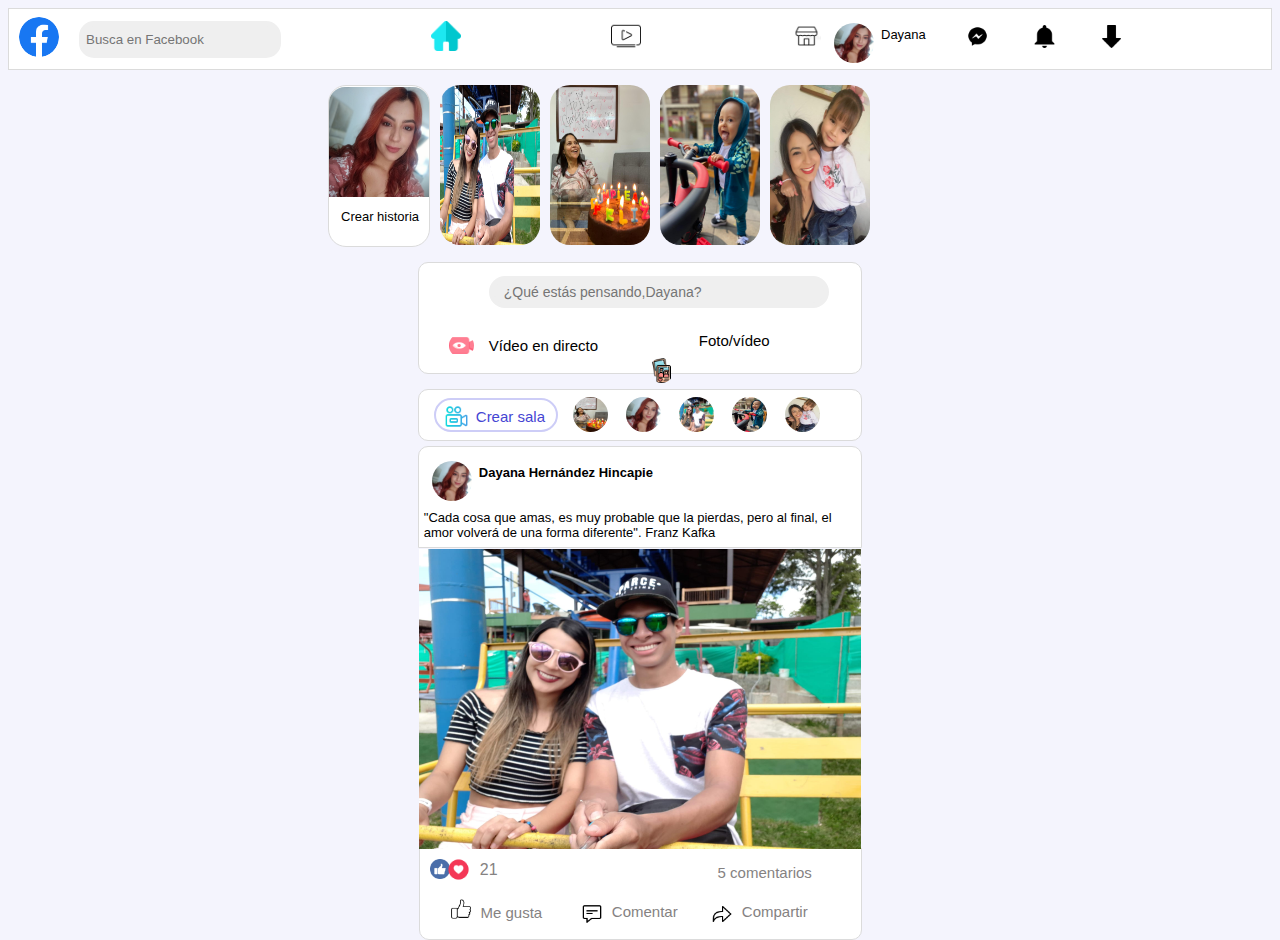
<file: index.html>
<!DOCTYPE html>
<html lang="en">
<head>
    <meta charset="UTF-8">
    <meta http-equiv="X-UA-Compatible" content="IE=edge">
    <meta name="viewport" content="width=device-width, initial-scale=1.0">
    <link rel="stylesheet" type="text/css" href ="./style/styles.css">
    <title>Facebook</title>
</head>
<body>
    <header>
        <img src="./assets/facebook.png" class="icono">
        <input type="text" placeholder="Busca en Facebook">
        <div class="opciones">
            <img src="./assets/home.png">
            <img src="./assets/video.png">
            <img src="./assets/marketplace.jpg">
        </div>
        <div class="perfil">
            <img src="./assets/Dayana.jpg">
            <p>Dayana</p>
        </div>
        <div class="notificaciones">
            <img src ="./assets/messenger.png">
            <img src ="./assets/boton-de-notificaciones.png">
            <img src ="./assets/flecha-hacia-abajo.png">
        </div>
    </header>
    <section class="Historias">
        <div class="contenedor">
           <div class="tuhistoria">
            <img src="./assets/Dayana.jpg" class="imagenUno">
            <p>Crear historia</p>
        </div>
        <div class="abajoHistoria">
        </div>
        <div class ="gente">
            <img src="./assets/ejecafetero.jpg">
            <img src="./assets/cumplemami.jpg">
            <img src="./assets/juan.jpg">
            <img src="./assets/mariangel.jpg">
        </div>
        </div>
    </section>
    <section class="estado">
        <div>
           <input  class="estadoDos"  type="text" placeholder="¿Qué estás pensando,Dayana?">
            </div>
        <div  class ="camara">
            <img  src="./assets/camara.png">
            <p>Vídeo en directo</p>
        </div>
        <div class="fotoVideo">
            <img src="./assets/foto.png">
            <p>Foto/vídeo</p>
        </div>
        </div>
    </section>
    <section class="sala">
        <div class="contenedorDos">
            <img src="./assets/camara-de-video.png">
            <p>Crear sala</p>
        </div>
    <div class="personas">
        <img src="./assets/cumplemami.jpg">
        <img src="./assets/Dayana.jpg">
        <img src ="./assets/ejecafetero.jpg">
        <img src="./assets/juan.jpg">
        <img src="./assets/mariangel.jpg">
    </div>
    </section>
    <section>
        <div class="publicaciones">
            <div class="perfil">
                <img src="./assets/Dayana.jpg">
                <p><strong>Dayana Hernández Hincapie</strong></p>
            </div>
        <div class="texto">
            <p>"Cada cosa que amas, es muy probable
                que la pierdas, pero al final, el amor volverá
                de una forma diferente".
                Franz Kafka</p>
        </div>
        <div class="publicacionUno">
            <img src="./assets/ejecafetero.jpg">
        </div>
        <div class="likes">
            <div class="meGusta" >
            <img src="./assets/like.png">
        </div>
        <div class="meEncanta">
            <img src="./assets/thumbs-up.png">
            <p>21</p>
        </div>
        <div class="comentario">
            <p>5 comentarios</p>
        </div>
        <div class="meGustaDos">
            <img src="./assets/like2.png">
            <p>Me gusta</p>
        </div>
        <div class="comentar">
            <img src="./assets/comentario.png">
            <p>Comentar</p>
        </div>
        <div class="compartir">
            <img src="./assets/share.png">
           <p>Compartir</p>
        </div>
        </div>
    </section>
    <section>
        <div id="publicidad">
            
        </div>
    </section>
</body>
</html>
</file>
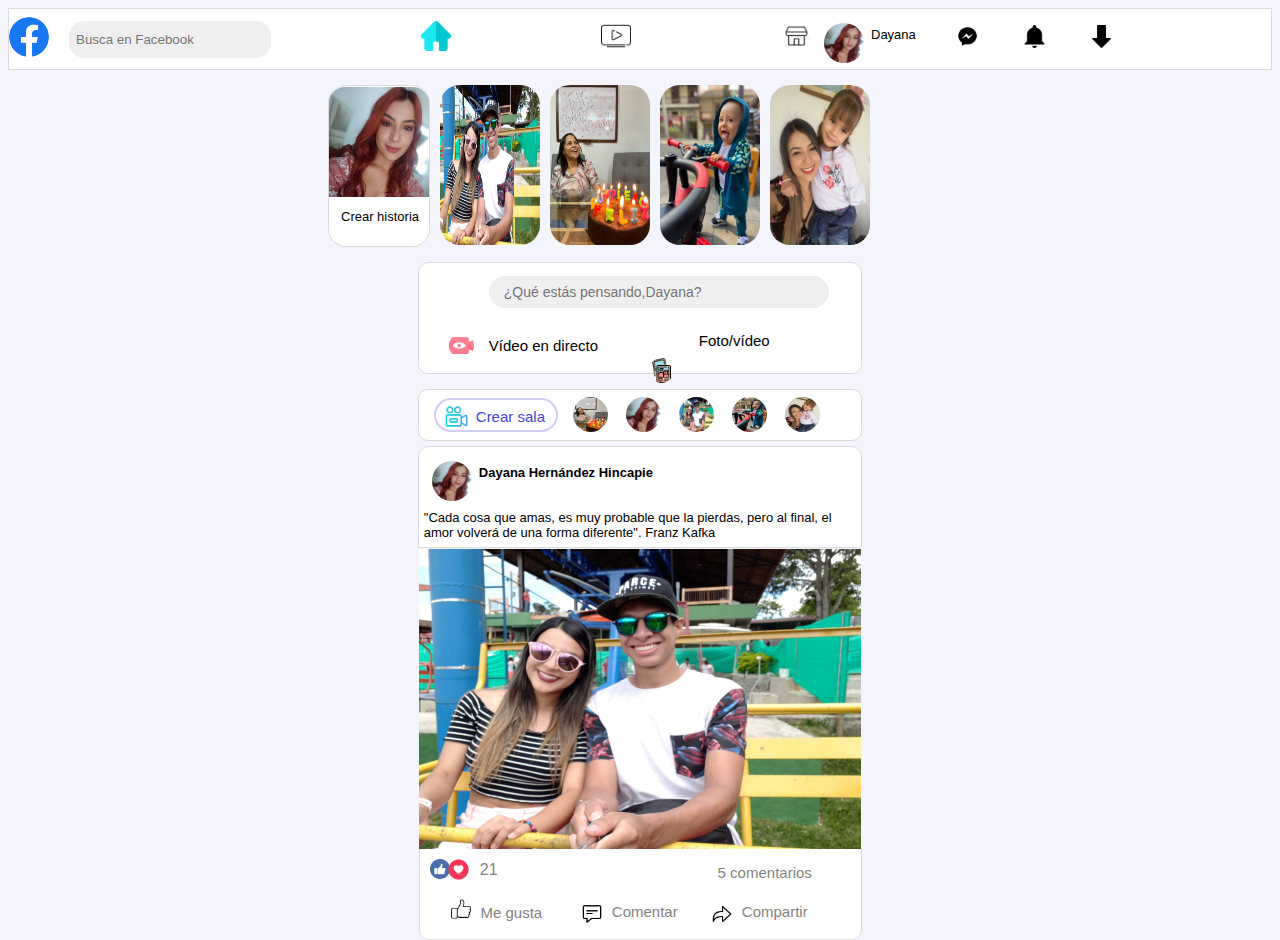
<file: FACEBOOK/index.html>
<!DOCTYPE html>
<html lang="en">
<head>
    <meta charset="UTF-8">
    <meta http-equiv="X-UA-Compatible" content="IE=edge">
    <meta name="viewport" content="width=device-width, initial-scale=1.0">
    <link rel="stylesheet" type="text/css" href ="./style/styles.css">
    <title>Facebook</title>
</head>
<body>
    <header>
        <img src="./assets/facebook.png" class="icono">
        <input type="text" placeholder="Busca en Facebook">
        <div class="opciones">
            <img src="./assets/home.png">
            <img src="./assets/video.png">
            <img src="./assets/marketplace.jpg">
        </div>
        <div class="perfil">
            <img src="./assets/Dayana.jpg">
            <p>Dayana</p>
        </div>
        <div class="notificaciones">
            <img src ="./assets/messenger.png">
            <img src ="./assets/boton-de-notificaciones.png">
            <img src ="./assets/flecha-hacia-abajo.png">
        </div>
    </header>
    <section class="Historias">
        <div class="contenedor">
           <div class="tuhistoria">
            <img src="./assets/Dayana.jpg" class="imagenUno">
            <p>Crear historia</p>
        </div>
        <div class="abajoHistoria">
        </div>
        <div class ="gente">
            <img src="./assets/ejecafetero.jpg">
            <img src="./assets/cumplemami.jpg">
            <img src="./assets/juan.jpg">
            <img src="./assets/mariangel.jpg">
        </div>
        </div>
    </section>
    <section class="estado">
        <div>
           <input  class="estadoDos"  type="text" placeholder="¿Qué estás pensando,Dayana?">
            </div>
        <div  class ="camara">
            <img  src="./assets/camara.png">
            <p>Vídeo en directo</p>
        </div>
        <div class="fotoVideo">
            <img src="./assets/foto.png">
            <p>Foto/vídeo</p>
        </div>
        </div>
    </section>
    <section class="sala">
        <div class="contenedorDos">
            <img src="./assets/camara-de-video.png">
            <p>Crear sala</p>
        </div>
    <div class="personas">
        <img src="./assets/cumplemami.jpg">
        <img src="./assets/Dayana.jpg">
        <img src ="./assets/ejecafetero.jpg">
        <img src="./assets/juan.jpg">
        <img src="./assets/mariangel.jpg">
    </div>
    </section>
    <section>
        <div class="publicaciones">
            <div class="perfil">
                <img src="./assets/Dayana.jpg">
                <p><strong>Dayana Hernández Hincapie</strong></p>
            </div>
        <div class="texto">
            <p>"Cada cosa que amas, es muy probable
                que la pierdas, pero al final, el amor volverá
                de una forma diferente".
                Franz Kafka</p>
        </div>
        <div class="publicacionUno">
            <img src="./assets/ejecafetero.jpg">
        </div>
        <div class="likes">
            <div class="meGusta" >
            <img src="./assets/like.png">
        </div>
        <div class="meEncanta">
            <img src="./assets/thumbs-up.png">
            <p>21</p>
        </div>
        <div class="comentario">
            <p>5 comentarios</p>
        </div>
        <div class="meGustaDos">
            <img src="./assets/like2.png">
            <p>Me gusta</p>
        </div>
        <div class="comentar">
            <img src="./assets/comentario.png">
            <p>Comentar</p>
        </div>
        <div class="compartir">
            <img src="./assets/share.png">
           <p>Compartir</p>
        </div>
        </div>
    </section>
    <section>
        <div id="publicidad">
            
        </div>
    </section>
</body>
</html>
</file>
<file: style/styles.css>
header{
    width: auto;
    height: 60px;
    margin-top: 0px;
    margin-bottom: 0px;
    border: 1px solid rgba(var(--b6a,219,219,219),1);
    display: flex;
    background-color: white;

}
body{
    background-color: rgb(244, 244, 253);
}
.icono{
    width: 40px;
    height: 40px;
    justify-content: flex-end;
    border-radius: 90%;
    margin-left: 10px;
    margin-top: 8px;
}
header input{
    width: 150px;
    height: 25px;
    margin-top: 12px;
    margin-left: 20px;
    padding-right: 40px;
    color:black;
    border-bottom-left-radius: 15px;
    border-top-left-radius: 15px;
    border-bottom-right-radius: 15px;
    border-top-right-radius: 15px;
    border:5px solid rgba(var(--bb2,239,239,239),1);
    background-color: rgba(var(--bb2,239,239,239),1) ;
    outline: none;
    font-family: Verdana, Geneva, Tahoma, sans-serif;
}
.opciones {
    display: flex;
    justify-content: space-around;
}
.opciones img{
    width: 30px;
    height: 30px;
    margin-top: 12px;
    margin-left: 150px;
    right:150px ;
    cursor: pointer;
}

.perfil img{
    width: 25px;
    height: 25px;
    margin-top: 14px;
    margin-left: 100px;
    border: 0px solid ;
    border-radius: 50px;
    cursor: pointer;
}
.perfil p{
    margin-top: -40px;
    margin-left: 135px;
}


.notificaciones img{
    width: 23px;
    height: 23px;
    margin-top: 16px;
    margin-left: 40px;
    cursor: pointer;
    border: 0px, solid;

}
.inicio{
    display: flex;
    justify-content: space-around;
    width: 40%;
    height: 70px;
    background-color: white;
    margin-left: auto;
    margin-right: auto;
    margin-top: 20px;
    border: 1px solid rgba(var(--b6a,219,219,219),1);
    cursor: pointer;
    border-top-left-radius: 10px;
    border-top-right-radius: 10px;
    
}
.inicioUno{
    font-size: 18px;
    color: rgb(80, 78, 78);
    width: 15px;
    margin-top: 7px;
}

.contenedor{
    display: flex;
    justify-content: flex-start;

}
.tuhistoria {
    width: 100px ;
    height: 160px;
    background-color: white;
    border: 1px solid rgba(var(--b6a,219,219,219),1) ;
    border-radius: 18px;
    margin-left: 320px;
    margin-top: 15px;
    
}
.imagenUno{
    width: 100px;
    height: 110px;
    border-top-left-radius: 16px;
    border-top-right-radius: 16px;
    margin-top:0.5px;
}
.tuhistoria p{
    font-size: 13px;
    font-family: Arial, Helvetica, sans-serif;
    margin-top: 8px;
    align-items: center;
    margin-left: 12px;
}
.gente{
    display: flex;
    justify-content: space-around;
    margin-top: 10px;

}
.gente img{
    width: 100px;
    height: 160px;
    border-radius: 20px;
    margin-left: 10px;
    margin-top: 5px;
}

.estado{
    width: 35%;
    height: 110px;
    background-color: white;
    margin-left: auto;
    margin-right: auto;
    margin-top: 15px;
    border: 1px solid rgba(var(--b6a,219,219,219),1);
    cursor: pointer;
    border-radius: 10px;
}
.estado img{
    width: 35px;
    height: 25px;
    margin-left: 15px;
    margin-top: 10px;
    border-radius: 100px;
}
.estadoDos{
    width: 220px;
    height: 20px;
    font-family: Verdana, Geneva, Tahoma, sans-serif; 
    font-size: 14px;
    margin-top: 13px;
    margin-left:70px;
    padding-right: 100px;
    padding-left: 10px;
    border-radius: 20px;   
    border:5px solid rgba(var(--bb2,239,239,239),1);
    background-color: rgba(var(--bb2,239,239,239),1) ;  
    outline: none;
}
.camara img {
   width: 25px;
   height: 25px;
   margin-top: 25px;
   margin-left: 30px;
  
}
.camara p{
    font-family: Arial, Helvetica, sans-serif;
    font-size: 15px;
    margin-top: -25px;
    padding-left: 70px;
}
.fotoVideo img{
    width: 25px;
    height: 25px;
    margin-top: -55px;
    margin-left: 230px;
}
.fotoVideo p{
    font-family: Arial, Helvetica, sans-serif;
    font-size: 15px;
    margin-top: -55px;
    padding-left: 280px;
}
.sala {
    width: 35%;
    height: 50px;
    background-color: white;
    margin-left: auto;
    margin-right: auto;
    margin-top: 15px;
    border: 1px solid rgba(var(--b6a,219,219,219),1);
    cursor: pointer;
    border-radius: 10px;

}
.contenedorDos{
    width: 120px;
    height: 30px;
    margin-top: 8px;
    margin-left: 15px;
    border: 2px solid rgb(205, 205, 247);
    border-radius: 20px;
}
.contenedorDos img{
    width: 25px;
    height: 25px;
    margin-top: 4px;
    margin-left: 8px;   
}
.contenedorDos p{
    margin-left: 40px;
    margin-top:-25px;
    color:rgb(69, 69, 211);
    font-family: Arial, Helvetica, sans-serif;
    font-size: 15px;
}
.personas{
    width: 60%;
    display: flex;
    justify-content: space-around;
    flex-wrap: nowrap;
    margin-left: 145px;
}
.personas img{
    width: 35px;
    height: 35px;
    margin-top: -35px;
    margin-left: auto;
    margin-right: auto;
    border-radius: 50%;
}
.publicaciones{
    width: 35%;
    height: 100px;
    margin-top: 5px;
    margin-left: auto;
    margin-right: auto;
    background-color: white;
    border:1px solid rgba(var(--b6a,219,219,219),1);
    border-top-left-radius: 10px;
    border-top-right-radius:10px;
    cursor:pointer;
}
.perfil img{
    width: 40px;
    height: 40px;
    margin-left: 13px;
}
.perfil p{
    font-size: 13px;
    font-family: Arial, Helvetica, sans-serif;
    margin-left: 60px;
    margin-top: -40px;
}
.texto p{
    font-size: 13px;
    font-family: Arial, Helvetica, sans-serif;
    margin-left: 5px;
    margin-top: 30px;
}
.publicacionUno img{
    width: 100%;
    height: 300px;
    margin-top: -4px;
}
.likes{
    display: flex;
    justify-content: flex-start;
    width: 99.8%;
    height: 90px;
    margin-top: -5px;
    background-color: white;
    border: 1px solid rgba(var(--b6a,219,219,219),1); 
    border-bottom-left-radius: 10px;
    border-bottom-right-radius: 10px;
    border-spacing: 2px;
    cursor: pointer;
}

.meGusta img{
    width: 20px;
    height: 20px;
    margin-top: 10px;
    margin-left: 10px;
}
.meEncanta img{
    width: 25px;
    height: 25px;
    margin-top: 8px;
    margin-left: -4px;   
}
.meEncanta p{
    font-size: 16px;
    font-family: Arial, Helvetica, sans-serif;
    color: rgb(133, 130, 130);
    margin-top: -25px;
    margin-left: 30px;
    
}
.comentario p{
    font-size: 15px;
    font-family: Arial, Helvetica,sans-serif;
    color: rgb(133, 130, 130);
    margin-left: 220px;
    cursor:pointer;
}
.meGustaDos{
    display: flex;
    justify-content: space-around;
}
.meGustaDos img{
    width: 20px;
    height: 20px;
    margin-left: -630px;
    margin-top: 50px;
    cursor: pointer;
}
.meGustaDos p{
    font-size: 15px;
    font-family: Arial, Helvetica, sans-serif;
    color:rgb(133, 130, 130); 
    margin-left: -530px;
    margin-top:55px;
    cursor: pointer;
}
.comentar img{
    width: 20px;
    height: 20px;
    margin-left: -230px;
    margin-top: 55px;
    cursor:pointer;
}
.comentar p{
    font-size: 15px;
    font-family: Arial, Helvetica, sans-serif;
    color:rgb(133, 130, 130);
    margin-left: -200px;
    margin-top: -25px;
    cursor:pointer;
}
.compartir img{
    width: 20px;
    height: 20px;
    margin-left: -100px;
    margin-top: 55px;
    cursor:pointer;
}
.compartir p {
    font-size: 15px;
    font-family: Arial, Helvetica, sans-serif;
    color:rgb(133, 130, 130);
    margin-left: -70px;
    margin-top: -25px;
    cursor:pointer;
}
div#publicidad{
    width: 300px;
    height: 100%;
    background-color: green;
}
</file>
<file: FACEBOOK/style/styles.css>
header{
    width: auto;
    height: 60px;
    margin-top: 0px;
    margin-bottom: 0px;
    border: 1px solid rgba(var(--b6a,219,219,219),1);
    display: flex;
    background-color: white;

}
body{
    background-color: rgb(244, 244, 253);
}
.icono{
    width: 40px;
    height: 40px;
    justify-content: flex-end;
    border-radius: 90%;
    margin-left:git 10px;
    margin-top: 8px;
}
header input{
    width: 150px;
    height: 25px;
    margin-top: 12px;
    margin-left: 20px;
    padding-right: 40px;
    color:black;
    border-bottom-left-radius: 15px;
    border-top-left-radius: 15px;
    border-bottom-right-radius: 15px;
    border-top-right-radius: 15px;
    border:5px solid rgba(var(--bb2,239,239,239),1);
    background-color: rgba(var(--bb2,239,239,239),1) ;
    outline: none;
    font-family: Verdana, Geneva, Tahoma, sans-serif;
}
.opciones {
    display: flex;
    justify-content: space-around;
}
.opciones img{
    width: 30px;
    height: 30px;
    margin-top: 12px;
    margin-left: 150px;
    right:150px ;
    cursor: pointer;
}

.perfil img{
    width: 25px;
    height: 25px;
    margin-top: 14px;
    margin-left: 100px;
    border: 0px solid ;
    border-radius: 50px;
    cursor: pointer;
}
.perfil p{
    margin-top: -40px;
    margin-left: 135px;
}


.notificaciones img{
    width: 23px;
    height: 23px;
    margin-top: 16px;
    margin-left: 40px;
    cursor: pointer;
    border: 0px, solid;

}
.inicio{
    display: flex;
    justify-content: space-around;
    width: 40%;
    height: 70px;
    background-color: white;
    margin-left: auto;
    margin-right: auto;
    margin-top: 20px;
    border: 1px solid rgba(var(--b6a,219,219,219),1);
    cursor: pointer;
    border-top-left-radius: 10px;
    border-top-right-radius: 10px;
    
}
.inicioUno{
    font-size: 18px;
    color: rgb(80, 78, 78);
    width: 15px;
    margin-top: 7px;
}

.contenedor{
    display: flex;
    justify-content: flex-start;

}
.tuhistoria {
    width: 100px ;
    height: 160px;
    background-color: white;
    border: 1px solid rgba(var(--b6a,219,219,219),1) ;
    border-radius: 18px;
    margin-left: 320px;
    margin-top: 15px;
    
}
.imagenUno{
    width: 100px;
    height: 110px;
    border-top-left-radius: 16px;
    border-top-right-radius: 16px;
    margin-top:0.5px;
}
.tuhistoria p{
    font-size: 13px;
    font-family: Arial, Helvetica, sans-serif;
    margin-top: 8px;
    align-items: center;
    margin-left: 12px;
}
.gente{
    display: flex;
    justify-content: space-around;
    margin-top: 10px;

}
.gente img{
    width: 100px;
    height: 160px;
    border-radius: 20px;
    margin-left: 10px;
    margin-top: 5px;
}

.estado{
    width: 35%;
    height: 110px;
    background-color: white;
    margin-left: auto;
    margin-right: auto;
    margin-top: 15px;
    border: 1px solid rgba(var(--b6a,219,219,219),1);
    cursor: pointer;
    border-radius: 10px;
}
.estado img{
    width: 35px;
    height: 25px;
    margin-left: 15px;
    margin-top: 10px;
    border-radius: 100px;
}
.estadoDos{
    width: 220px;
    height: 20px;
    font-family: Verdana, Geneva, Tahoma, sans-serif; 
    font-size: 14px;
    margin-top: 13px;
    margin-left:70px;
    padding-right: 100px;
    padding-left: 10px;
    border-radius: 20px;   
    border:5px solid rgba(var(--bb2,239,239,239),1);
    background-color: rgba(var(--bb2,239,239,239),1) ;  
    outline: none;
}
.camara img {
   width: 25px;
   height: 25px;
   margin-top: 25px;
   margin-left: 30px;
  
}
.camara p{
    font-family: Arial, Helvetica, sans-serif;
    font-size: 15px;
    margin-top: -25px;
    padding-left: 70px;
}
.fotoVideo img{
    width: 25px;
    height: 25px;
    margin-top: -55px;
    margin-left: 230px;
}
.fotoVideo p{
    font-family: Arial, Helvetica, sans-serif;
    font-size: 15px;
    margin-top: -55px;
    padding-left: 280px;
}
.sala {
    width: 35%;
    height: 50px;
    background-color: white;
    margin-left: auto;
    margin-right: auto;
    margin-top: 15px;
    border: 1px solid rgba(var(--b6a,219,219,219),1);
    cursor: pointer;
    border-radius: 10px;

}
.contenedorDos{
    width: 120px;
    height: 30px;
    margin-top: 8px;
    margin-left: 15px;
    border: 2px solid rgb(205, 205, 247);
    border-radius: 20px;
}
.contenedorDos img{
    width: 25px;
    height: 25px;
    margin-top: 4px;
    margin-left: 8px;   
}
.contenedorDos p{
    margin-left: 40px;
    margin-top:-25px;
    color:rgb(69, 69, 211);
    font-family: Arial, Helvetica, sans-serif;
    font-size: 15px;
}
.personas{
    width: 60%;
    display: flex;
    justify-content: space-around;
    flex-wrap: nowrap;
    margin-left: 145px;
}
.personas img{
    width: 35px;
    height: 35px;
    margin-top: -35px;
    margin-left: auto;
    margin-right: auto;
    border-radius: 50%;
}
.publicaciones{
    width: 35%;
    height: 100px;
    margin-top: 5px;
    margin-left: auto;
    margin-right: auto;
    background-color: white;
    border:1px solid rgba(var(--b6a,219,219,219),1);
    border-top-left-radius: 10px;
    border-top-right-radius:10px;
    cursor:pointer;
}
.perfil img{
    width: 40px;
    height: 40px;
    margin-left: 13px;
}
.perfil p{
    font-size: 13px;
    font-family: Arial, Helvetica, sans-serif;
    margin-left: 60px;
    margin-top: -40px;
}
.texto p{
    font-size: 13px;
    font-family: Arial, Helvetica, sans-serif;
    margin-left: 5px;
    margin-top: 30px;
}
.publicacionUno img{
    width: 100%;
    height: 300px;
    margin-top: -4px;
}
.likes{
    display: flex;
    justify-content: flex-start;
    width: 99.8%;
    height: 90px;
    margin-top: -5px;
    background-color: white;
    border: 1px solid rgba(var(--b6a,219,219,219),1); 
    border-bottom-left-radius: 10px;
    border-bottom-right-radius: 10px;
    border-spacing: 2px;
    cursor: pointer;
}

.meGusta img{
    width: 20px;
    height: 20px;
    margin-top: 10px;
    margin-left: 10px;
}
.meEncanta img{
    width: 25px;
    height: 25px;
    margin-top: 8px;
    margin-left: -4px;   
}
.meEncanta p{
    font-size: 16px;
    font-family: Arial, Helvetica, sans-serif;
    color: rgb(133, 130, 130);
    margin-top: -25px;
    margin-left: 30px;
    
}
.comentario p{
    font-size: 15px;
    font-family: Arial, Helvetica,sans-serif;
    color: rgb(133, 130, 130);
    margin-left: 220px;
    cursor:pointer;
}
.meGustaDos{
    display: flex;
    justify-content: space-around;
}
.meGustaDos img{
    width: 20px;
    height: 20px;
    margin-left: -630px;
    margin-top: 50px;
    cursor: pointer;
}
.meGustaDos p{
    font-size: 15px;
    font-family: Arial, Helvetica, sans-serif;
    color:rgb(133, 130, 130); 
    margin-left: -530px;
    margin-top:55px;
    cursor: pointer;
}
.comentar img{
    width: 20px;
    height: 20px;
    margin-left: -230px;
    margin-top: 55px;
    cursor:pointer;
}
.comentar p{
    font-size: 15px;
    font-family: Arial, Helvetica, sans-serif;
    color:rgb(133, 130, 130);
    margin-left: -200px;
    margin-top: -25px;
    cursor:pointer;
}
.compartir img{
    width: 20px;
    height: 20px;
    margin-left: -100px;
    margin-top: 55px;
    cursor:pointer;
}
.compartir p {
    font-size: 15px;
    font-family: Arial, Helvetica, sans-serif;
    color:rgb(133, 130, 130);
    margin-left: -70px;
    margin-top: -25px;
    cursor:pointer;
}
div#publicidad{
    width: 300px;
    height: 100%;
    background-color: green;
}
</file>
